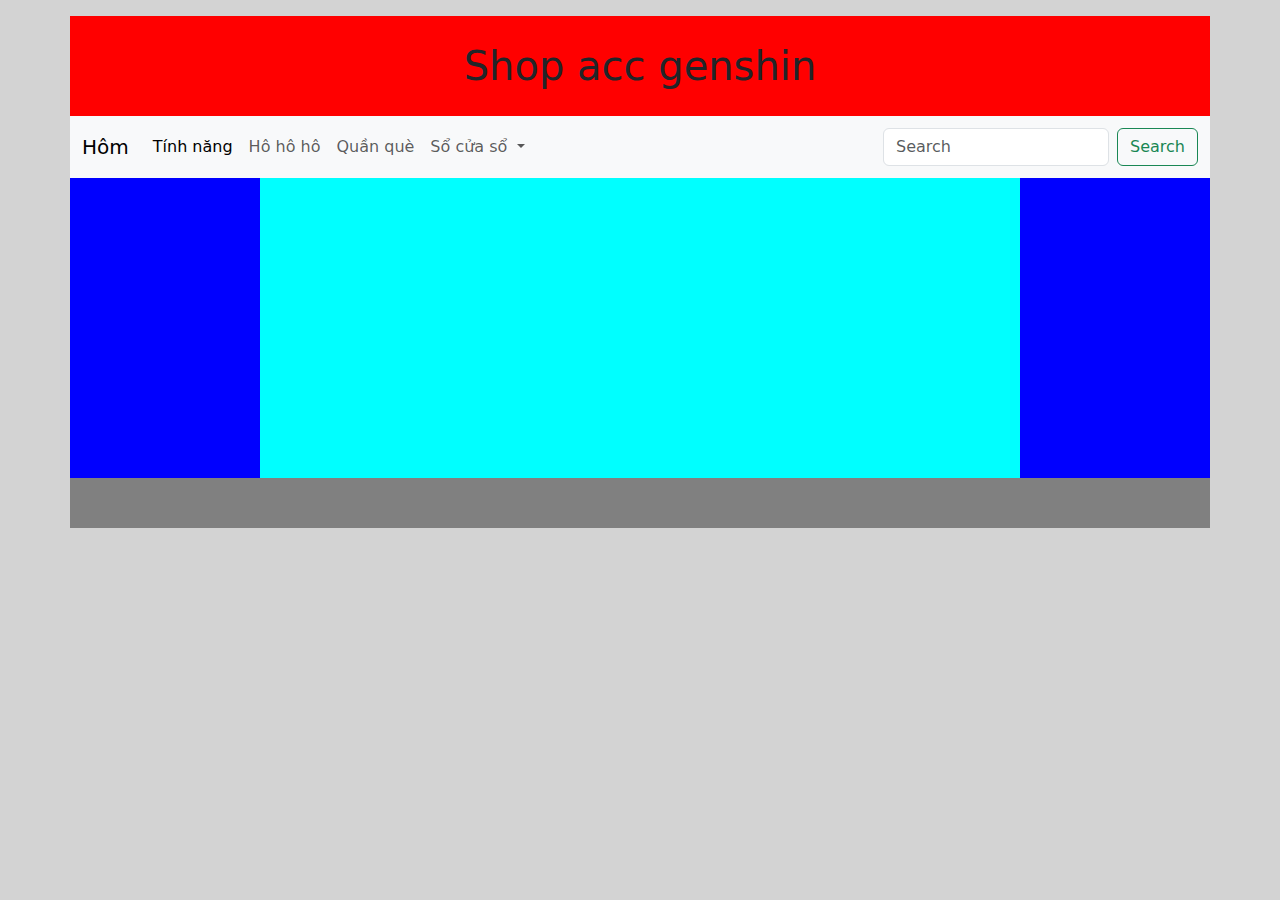
<file: demo/index.html>
<!DOCTYPE html>
<html lang="en">

<head>
    <meta charset="UTF-8">
    <meta name="viewport" content="width=device-width, initial-scale=1.0">
    <link rel="stylesheet" href="./css/bootstrap.min.css">
    <!-- <link href="https://getbootstrap.com/docs/5.3/assets/css/docs.css" rel="stylesheet"> -->
    <title>Document</title>
    <script src="https://cdn.jsdelivr.net/npm/bootstrap@5.3.3/dist/js/bootstrap.bundle.min.js"></script>

    <link rel="stylesheet" href="./style.css">
</head>

<body class="p-3 m-0 border-0 bd-example m-0 border-0 bd-example-row">

    <div class="container">
        <header class="row">
            <h1 style="text-align: center; line-height: 100px;">Shop acc genshin</h1>
        </header>
        <nav class="row navbar navbar-expand-lg bg-body-tertiary">
            <div class="container-fluid">
                <a class="navbar-brand" href="#">Hôm</a>
                <button class="navbar-toggler" type="button" data-bs-toggle="collapse"
                    data-bs-target="#navbarNavDropdown" aria-controls="navbarNavDropdown" aria-expanded="false"
                    aria-label="Toggle navigation">
                    <span class="navbar-toggler-icon"></span>
                </button>
                <div class="collapse navbar-collapse" id="navbarNavDropdown">
                    <ul class="navbar-nav">
                        <li class="nav-item">
                            <a class="nav-link active" aria-current="page" href="#">Tính năng</a>
                        </li>
                        <li class="nav-item">
                            <a class="nav-link" href="#">Hô hô hô</a>
                        </li>
                        <li class="nav-item">
                            <a class="nav-link" href="#">Quần què</a>
                        </li>
                        <li class="nav-item dropdown">
                            <a class="nav-link dropdown-toggle" href="#" role="button" data-bs-toggle="dropdown"
                                aria-expanded="false">
                                Sổ cửa sổ
                            </a>
                            <ul class="dropdown-menu">
                                <li><a class="dropdown-item" href="#">Hehe</a></li>
                                <li><a class="dropdown-item" href="#">Hehehehe</a></li>
                                <li><a class="dropdown-item" href="#">Hehehehehehehehehehehehehhehehehe</a></li>
                            </ul>
                        </li>
                    </ul>
                </div>

                <form class="d-flex" role="search">
                    <input class="form-control me-2" type="search" placeholder="Search" aria-label="Search">
                    <button class="btn btn-outline-success" type="submit">Search</button>
                </form>

            </div>

        </nav>
        <div class="row">
            <aside class="col-md-2"></aside>
            <article class="col-md-8"></article>
            <aside class="col-md-2"></aside>
        </div>
        <footer class="row"></footer>
    </div>
    <script src="./js/bootstrap.min.js"></script>
    <script src="./js/bootstrap.bundle.min.js"></script>
</body>

</html>
</file>
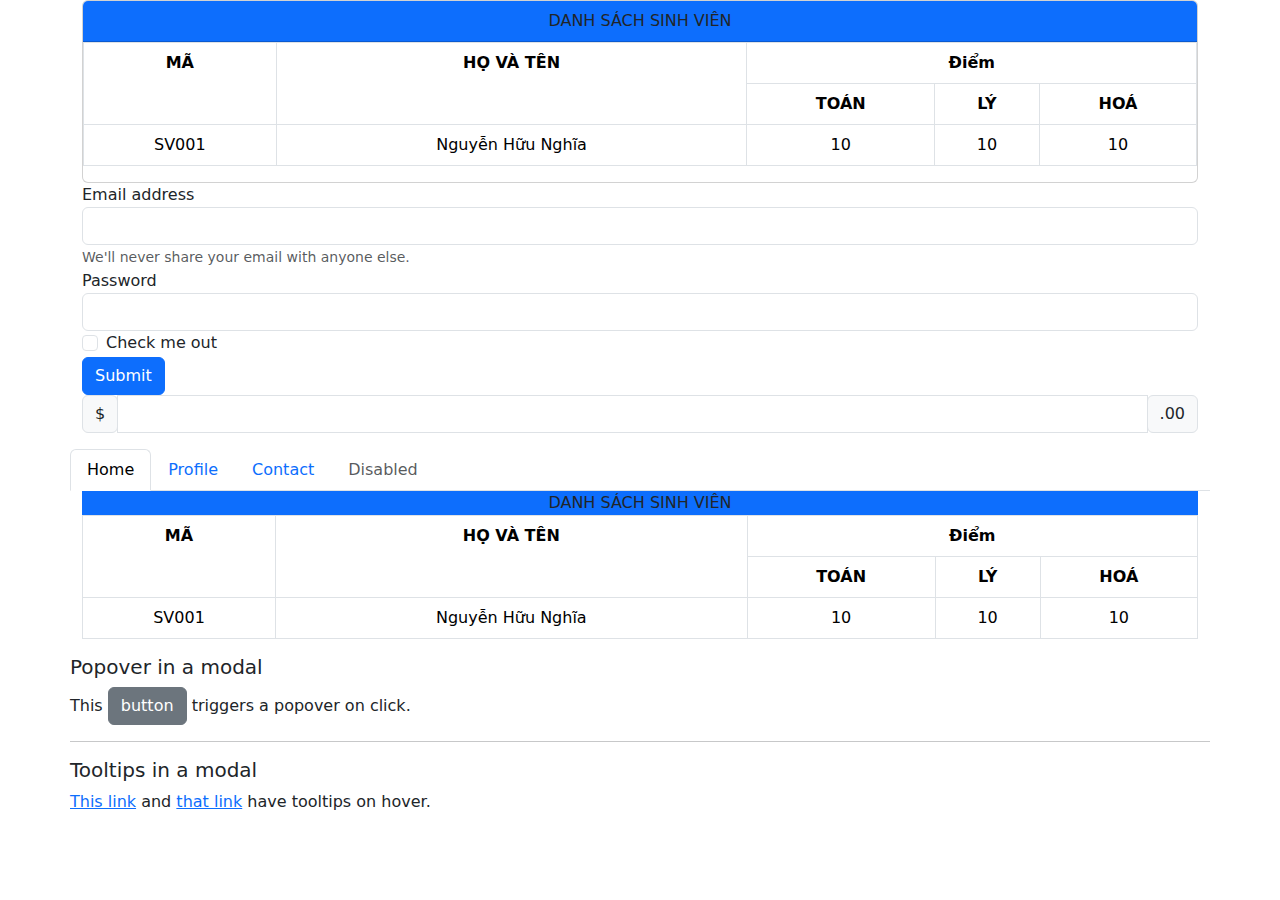
<file: Web207_Buoi2/index.html>
<!DOCTYPE html>
<html lang="en">

<head>
    <meta charset="UTF-8">
    <meta name="viewport" content="width=device-width, initial-scale=1.0">
    <link rel="stylesheet" href="./css/bootstrap.min.css">
    <link rel="stylesheet" href="https://cdnjs.cloudflare.com/ajax/libs/font-awesome/6.5.2/css/all.min.css"
        integrity="sha512-SnH5WK+bZxgPHs44uWIX+LLJAJ9/2PkPKZ5QiAj6Ta86w+fsb2TkcmfRyVX3pBnMFcV7oQPJkl9QevSCWr3W6A=="
        crossorigin="anonymous" referrerpolicy="no-referrer" />
    <title>Document</title>
</head>

<body>
    <i class="fa-brands fa-free-code-camp"></i>
    <i class="fa-brands fa-free-code-camp"></i>
    <i class="fa-brands fa-free-code-camp"></i>
    <i class="fa-brands fa-free-code-camp"></i>
    <i class="fa-brands fa-free-code-camp"></i>
    <i class="fa-brands fa-free-code-camp"></i>
    <i class="fa-brands fa-free-code-camp"></i>
    <i class="fa-brands fa-free-code-camp"></i>
    <i class="fa-brands fa-free-code-camp"></i>
    <i class="fa-brands fa-free-code-camp"></i>
    <i class="fa-brands fa-free-code-camp"></i>
    <i class="fa-brands fa-free-code-camp"></i>
    <i class="fa-brands fa-free-code-camp"></i>
    <i class="fa-brands fa-free-code-camp"></i>
    <i class="fa-brands fa-free-code-camp"></i>
    <i class="fa-brands fa-free-code-camp"></i>
    <i class="fa-brands fa-free-code-camp"></i>
    <i class="fa-brands fa-free-code-camp"></i>
    <i class="fa-brands fa-free-code-camp"></i>
    <i class="fa-brands fa-free-code-camp"></i>
    <i class="fa-brands fa-free-code-camp"></i>
    <i class="fa-brands fa-free-code-camp"></i>
    <i class="fa-brands fa-free-code-camp"></i>
    <i class="fa-brands fa-free-code-camp"></i>
    <i class="fa-brands fa-free-code-camp"></i>
    <i class="fa-brands fa-free-code-camp"></i>
    <i class="fa-brands fa-free-code-camp"></i>
    <i class="fa-brands fa-free-code-camp"></i>
    <i class="fa-brands fa-free-code-camp"></i>
    <i class="fa-brands fa-free-code-camp"></i>
    <i class="fa-brands fa-free-code-camp"></i>
    <i class="fa-brands fa-free-code-camp"></i>
    <i class="fa-brands fa-free-code-camp"></i>
    <i class="fa-brands fa-free-code-camp"></i>
    <i class="fa-brands fa-free-code-camp"></i>
    <i class="fa-brands fa-free-code-camp"></i>
    <i class="fa-brands fa-free-code-camp"></i>
    <i class="fa-brands fa-free-code-camp"></i>
    <i class="fa-brands fa-free-code-camp"></i>
    <i class="fa-brands fa-free-code-camp"></i>
    <i class="fa-brands fa-free-code-camp"></i>
    <i class="fa-brands fa-free-code-camp"></i>
    <i class="fa-brands fa-free-code-camp"></i>
    <i class="fa-brands fa-free-code-camp"></i>
    <i class="fa-brands fa-free-code-camp"></i>
    <i class="fa-brands fa-free-code-camp"></i>
    <i class="fa-brands fa-free-code-camp"></i>
    <i class="fa-brands fa-free-code-camp"></i>
    <i class="fa-brands fa-free-code-camp"></i>
    <i class="fa-brands fa-free-code-camp"></i>
    <i class="fa-brands fa-free-code-camp"></i>
    <i class="fa-brands fa-free-code-camp"></i>
    <i class="fa-brands fa-free-code-camp"></i>
    <i class="fa-brands fa-free-code-camp"></i>
    <i class="fa-brands fa-free-code-camp"></i>
    <i class="fa-brands fa-free-code-camp"></i>
    <i class="fa-brands fa-free-code-camp"></i>
    <i class="fa-brands fa-free-code-camp"></i>
    <i class="fa-brands fa-free-code-camp"></i>
    <i class="fa-brands fa-free-code-camp"></i>
    <i class="fa-brands fa-free-code-camp"></i>
    <i class="fa-brands fa-free-code-camp"></i>
    <i class="fa-brands fa-free-code-camp"></i>
    <i class="fa-brands fa-free-code-camp"></i>
    <i class="fa-brands fa-free-code-camp"></i>
    <i class="fa-brands fa-free-code-camp"></i>
    <i class="fa-brands fa-free-code-camp"></i>
    <i class="fa-brands fa-free-code-camp"></i>
    <div class="container">
        <div class="card">
            <div class="card-header bg-primary text-center">DANH SÁCH SINH VIÊN</div>
            <table class="table table-bordered table-hover text-center">
                <tr>
                    <th rowspan="2">MÃ</th>
                    <th rowspan="2">HỌ VÀ TÊN</th>
                    <th colspan="3">Điểm</th>
                </tr>
                <tr>

                    <th>TOÁN</th>
                    <th>LÝ</th>
                    <th>HOÁ</th>
                </tr>
                <tr>
                    <td>SV001</td>
                    <td>Nguyễn Hữu Nghĩa</td>
                    <td>10</td>
                    <td>10</td>
                    <td>10</td>
                </tr>
            </table>


        </div>
        <div class="row">
            <form>
                <div class="form-group">
                    <label for="exampleInputEmail1">Email address</label>
                    <input type="email" class="form-control" id="exampleInputEmail1" aria-describedby="emailHelp">
                    <small id="emailHelp" class="form-text text-muted">We'll never share your email with anyone
                        else.</small>
                </div>
                <div class="form-group">
                    <label for="exampleInputPassword1">Password</label>
                    <input type="password" class="form-control" id="exampleInputPassword1">
                </div>
                <div class="form-group form-check">
                    <input type="checkbox" class="form-check-input" id="exampleCheck1">
                    <label class="form-check-label" for="exampleCheck1">Check me out</label>
                </div>
                <button type="submit" class="btn btn-primary">Submit</button>
                <br>
                <div class="input-group mb-3">
                    <div class="input-group-prepend">
                        <span class="input-group-text">$</span>
                    </div>
                    <input type="text" class="form-control" aria-label="Amount (to the nearest dollar)">
                    <div class="input-group-append">
                        <span class="input-group-text">.00</span>
                    </div>
                </div>
            </form>
        </div>

        <div class="row">
            <ul class="nav nav-tabs" id="myTab" role="tablist">
                <li class="nav-item" role="presentation">
                    <button class="nav-link active" id="home-tab" data-bs-toggle="tab" data-bs-target="#home-tab-pane"
                        type="button" role="tab" aria-controls="home-tab-pane" aria-selected="true">Home</button>
                </li>
                <li class="nav-item" role="presentation">
                    <button class="nav-link" id="profile-tab" data-bs-toggle="tab" data-bs-target="#profile-tab-pane"
                        type="button" role="tab" aria-controls="profile-tab-pane" aria-selected="false">Profile</button>
                </li>
                <li class="nav-item" role="presentation">
                    <button class="nav-link" id="contact-tab" data-bs-toggle="tab" data-bs-target="#contact-tab-pane"
                        type="button" role="tab" aria-controls="contact-tab-pane" aria-selected="false">Contact</button>
                </li>
                <li class="nav-item" role="presentation">
                    <button class="nav-link" id="disabled-tab" data-bs-toggle="tab" data-bs-target="#disabled-tab-pane"
                        type="button" role="tab" aria-controls="disabled-tab-pane" aria-selected="false"
                        disabled>Disabled</button>
                </li>
            </ul>
            <div class="tab-content" id="myTabContent">
                <div class="tab-pane fade show active" id="home-tab-pane" role="tabpanel" aria-labelledby="home-tab"
                    tabindex="0">
                    <div class="card-header bg-primary text-center">DANH SÁCH SINH VIÊN</div>
                    <table class="table table-bordered table-hover text-center">
                        <tr>
                            <th rowspan="2">MÃ</th>
                            <th rowspan="2">HỌ VÀ TÊN</th>
                            <th colspan="3">Điểm</th>
                        </tr>
                        <tr>

                            <th>TOÁN</th>
                            <th>LÝ</th>
                            <th>HOÁ</th>
                        </tr>
                        <tr>
                            <td>SV001</td>
                            <td>Nguyễn Hữu Nghĩa</td>
                            <td>10</td>
                            <td>10</td>
                            <td>10</td>
                        </tr>
                    </table>
                </div>
                <div class="tab-pane fade" id="profile-tab-pane" role="tabpanel" aria-labelledby="profile-tab"
                    tabindex="0">
                    <div class="row">
                        <form>
                            <div class="form-group">
                                <label for="exampleInputEmail1">Email address</label>
                                <input type="email" class="form-control" id="exampleInputEmail1"
                                    aria-describedby="emailHelp">
                                <small id="emailHelp" class="form-text text-muted">We'll never share your email with
                                    anyone
                                    else.</small>
                            </div>
                            <div class="form-group">
                                <label for="exampleInputPassword1">Password</label>
                                <input type="password" class="form-control" id="exampleInputPassword1">
                            </div>
                            <div class="form-group form-check">
                                <input type="checkbox" class="form-check-input" id="exampleCheck1">
                                <label class="form-check-label" for="exampleCheck1">Check me out</label>
                            </div>
                            <button type="submit" class="btn btn-primary">Submit</button>
                            <br>
                            <div class="input-group mb-3">
                                <div class="input-group-prepend">
                                    <span class="input-group-text">$</span>
                                </div>
                                <input type="text" class="form-control" aria-label="Amount (to the nearest dollar)">
                                <div class="input-group-append">
                                    <span class="input-group-text">.00</span>
                                </div>
                            </div>
                        </form>
                    </div>
                </div>
                <div class="tab-pane fade" id="contact-tab-pane" role="tabpanel" aria-labelledby="contact-tab"
                    tabindex="0">...</div>
            </div>
        </div>

        <div class="row">
            <div class="modal-body">
                <h2 class="fs-5">Popover in a modal</h2>
                <p>This <button class="btn btn-secondary" data-bs-toggle="popover" title="Popover title"
                        data-bs-content="Popover body content is set in this attribute.">button</button> triggers a
                    popover on click.</p>
                <hr>
                <h2 class="fs-5">Tooltips in a modal</h2>
                <p><a href="#" data-bs-toggle="tooltip" title="Tooltip">This link</a> and <a href="#"
                        data-bs-toggle="tooltip" title="Tooltip">that link</a> have tooltips on hover.</p>
            </div>
        </div>
    </div>
    <script src="./js/bootstrap.min.js"></script>
</body>

</html>
</file>
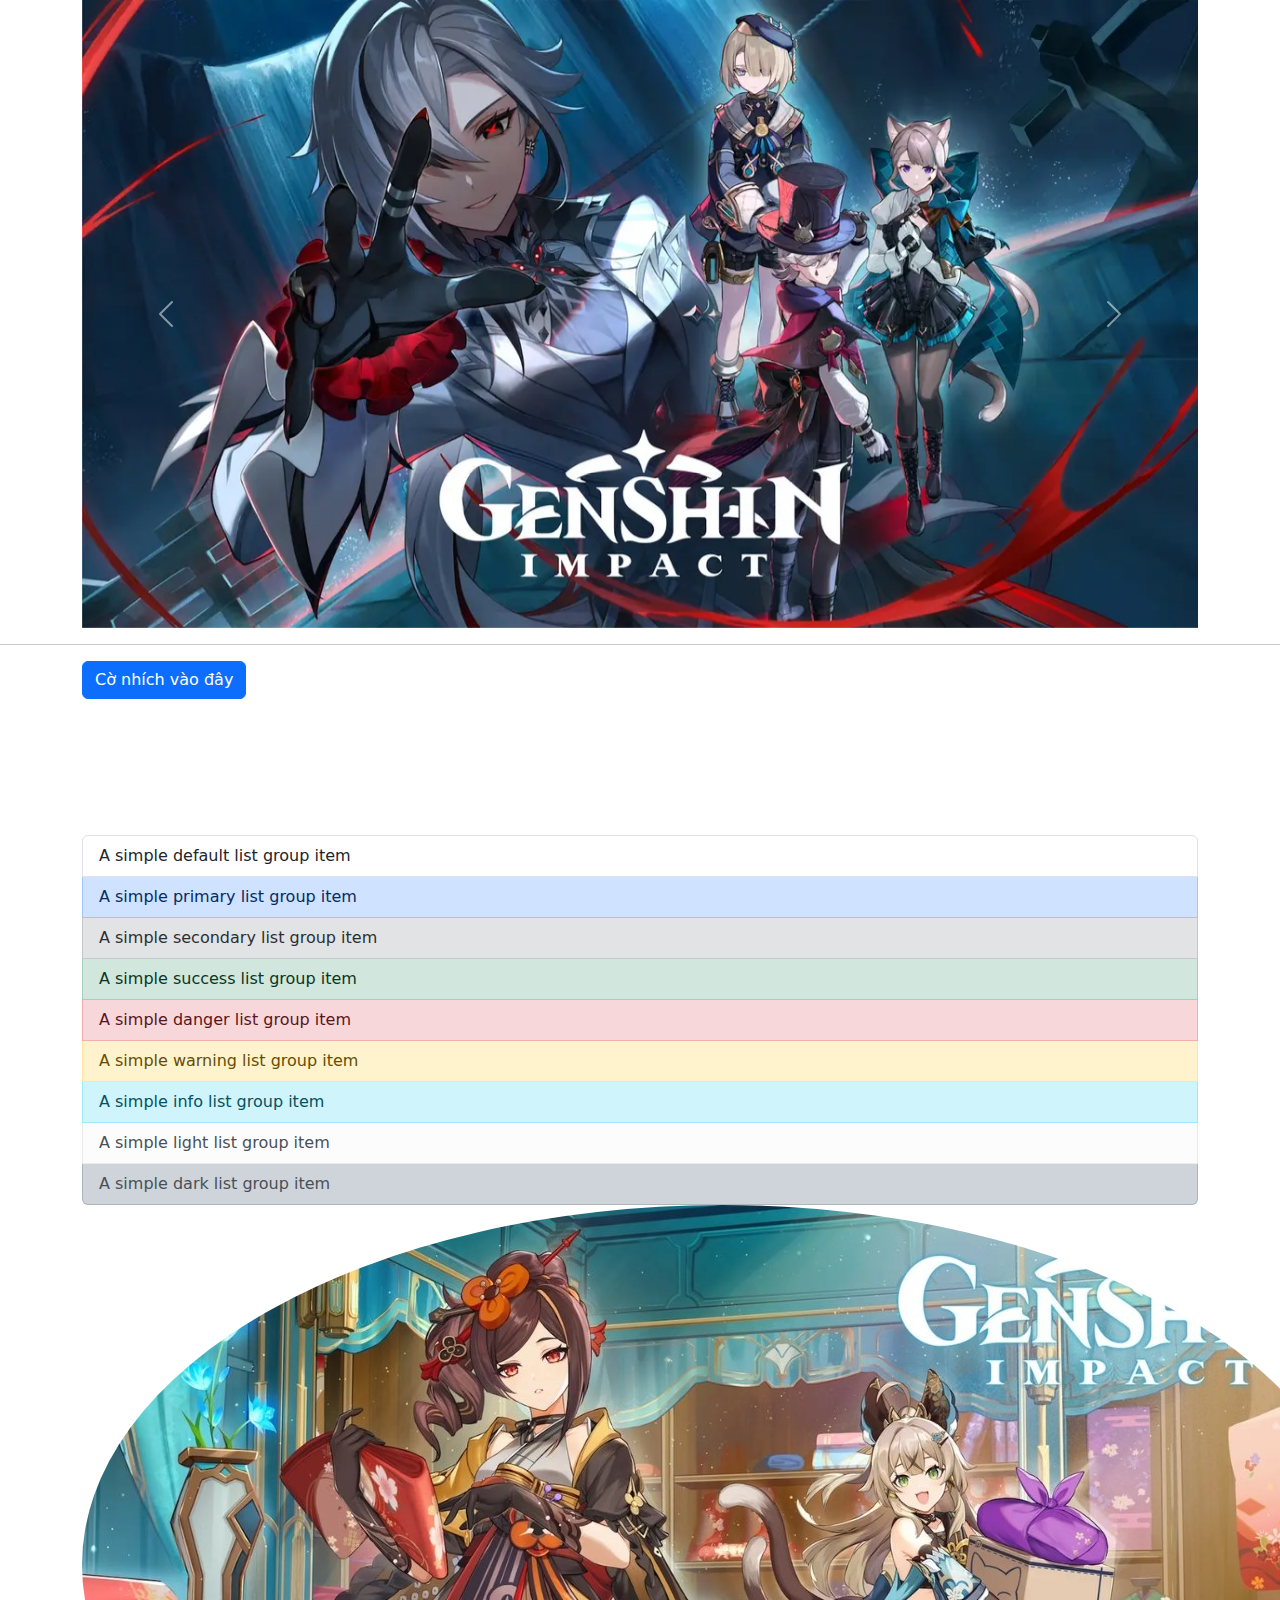
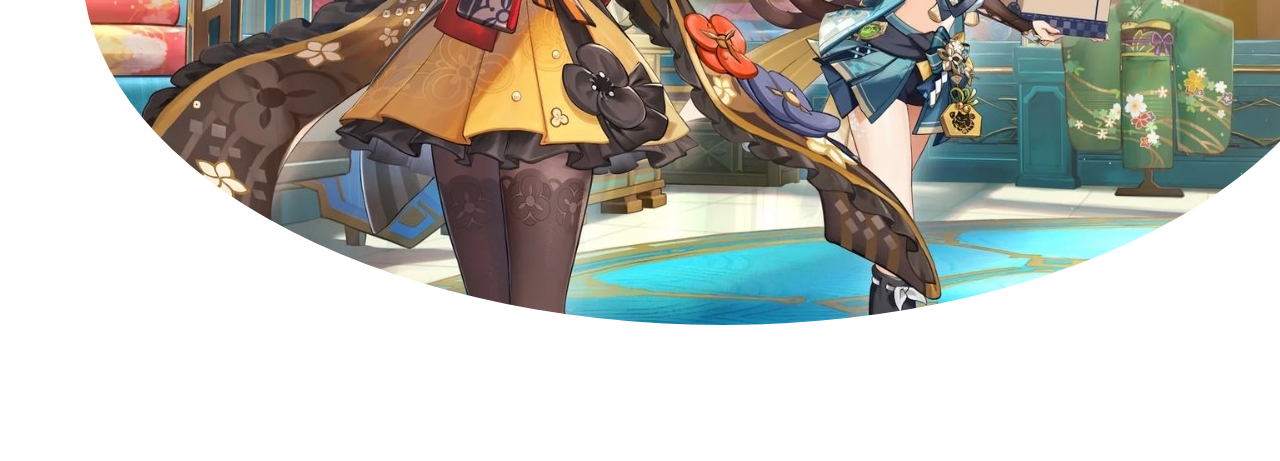
<file: Web207_Buoi3/index.html>
<!DOCTYPE html>
<html lang="en">

<head>
    <meta charset="UTF-8">
    <meta name="viewport" content="width=device-width, initial-scale=1.0">
    <link rel="stylesheet" href="./css/bootstrap.min.css">
    <title>Document</title>
</head>

<body>
    <div class="container">
        <div id="carouselExampleFade" class="carousel slide carousel-fade">
            <div class="carousel-inner">
                <div class="carousel-item active">
                    <img src="./Image/Genshin-Impact-4.6-release-date,-4.6-Banner-and-event-details-cover.webp"
                        class="d-block w-100" alt="">
                </div>
                <div class="carousel-item">
                    <img src="./Image/5-1280x720.jpg" class="d-block w-100 rounded-circle" alt="">
                </div>
                <div class="carousel-item">
                    <img src="./Image/Genshin-Impact-Wanderlust-Invocation-Banner.webp" class="d-block w-100" alt="">
                </div>
            </div>
            <button class="carousel-control-prev" type="button" data-bs-target="#carouselExampleFade"
                data-bs-slide="prev">
                <span class="carousel-control-prev-icon" aria-hidden="true"></span>
                <span class="visually-hidden">Previous</span>
            </button>
            <button class="carousel-control-next" type="button" data-bs-target="#carouselExampleFade"
                data-bs-slide="next">
                <span class="carousel-control-next-icon" aria-hidden="true"></span>
                <span class="visually-hidden">Next</span>
            </button>
        </div>
    </div>

    <hr>

    <div class="container">
        <p>
            <button class="btn btn-primary" type="button" data-bs-toggle="collapse"
                data-bs-target="#collapseWidthExample" aria-expanded="false" aria-controls="collapseWidthExample">
                Cờ nhích vào đây
            </button>

        </p>
        <div style="min-height: 120px;">
            <div class="collapse collapse-horizontal" id="collapseWidthExample">
                <div class="card card-body" style="width: 300px;">
                    Bíu bìu không????
                    <img src="./Image/maxresdefault.jpg" alt="">
                </div>
            </div>
        </div>
    </div>
    <div class="container">
        <div class="list-group">
            <a href="#" class="list-group-item list-group-item-action">A simple default list group item</a>

            <a href="#" class="list-group-item list-group-item-action list-group-item-primary">A simple primary list
                group item</a>
            <a href="#" class="list-group-item list-group-item-action list-group-item-secondary">A simple secondary list
                group item</a>
            <a href="#" class="list-group-item list-group-item-action list-group-item-success">A simple success list
                group item</a>
            <a href="#" class="list-group-item list-group-item-action list-group-item-danger">A simple danger list group
                item</a>
            <a href="#" class="list-group-item list-group-item-action list-group-item-warning">A simple warning list
                group item</a>
            <a href="#" class="list-group-item list-group-item-action list-group-item-info">A simple info list group
                item</a>
            <a href="#" class="list-group-item list-group-item-action list-group-item-light">A simple light list group
                item</a>
            <a href="#" class="list-group-item list-group-item-action list-group-item-dark">A simple dark list group
                item</a>
        </div>

    </div>
    <div class="container">
        <p>
            <!-- <button class="" type="button" data-bs-toggle="collapse" style="border: none;"
                data-bs-target="#collapseWidthExample" aria-expanded="false" aria-controls="collapseWidthExample">
                <img class="rounded-circle" src="./Image/5-1280x720.jpg" alt="">
            </button> -->
            <img class="rounded-circle" src="./Image/5-1280x720.jpg" alt="" data-bs-toggle="collapse" data-bs-target="#collapseWidthExample"
                aria-expanded="false" aria-controls="collapseWidthExample" style="cursor: pointer; border: none;">

        </p>
        <div style="min-height: 120px;">
            <div class="collapse collapse-horizontal" id="collapseWidthExample">
                <div class="card card-body" style="width: 300px;">
                    This is some placeholder content for a horizontal collapse. It's hidden by default and shown when
                    triggered.
                </div>
            </div>
        </div>
    </div>
    <script src="./js/bootstrap.min.js"></script>
</body>

</html>
</file>
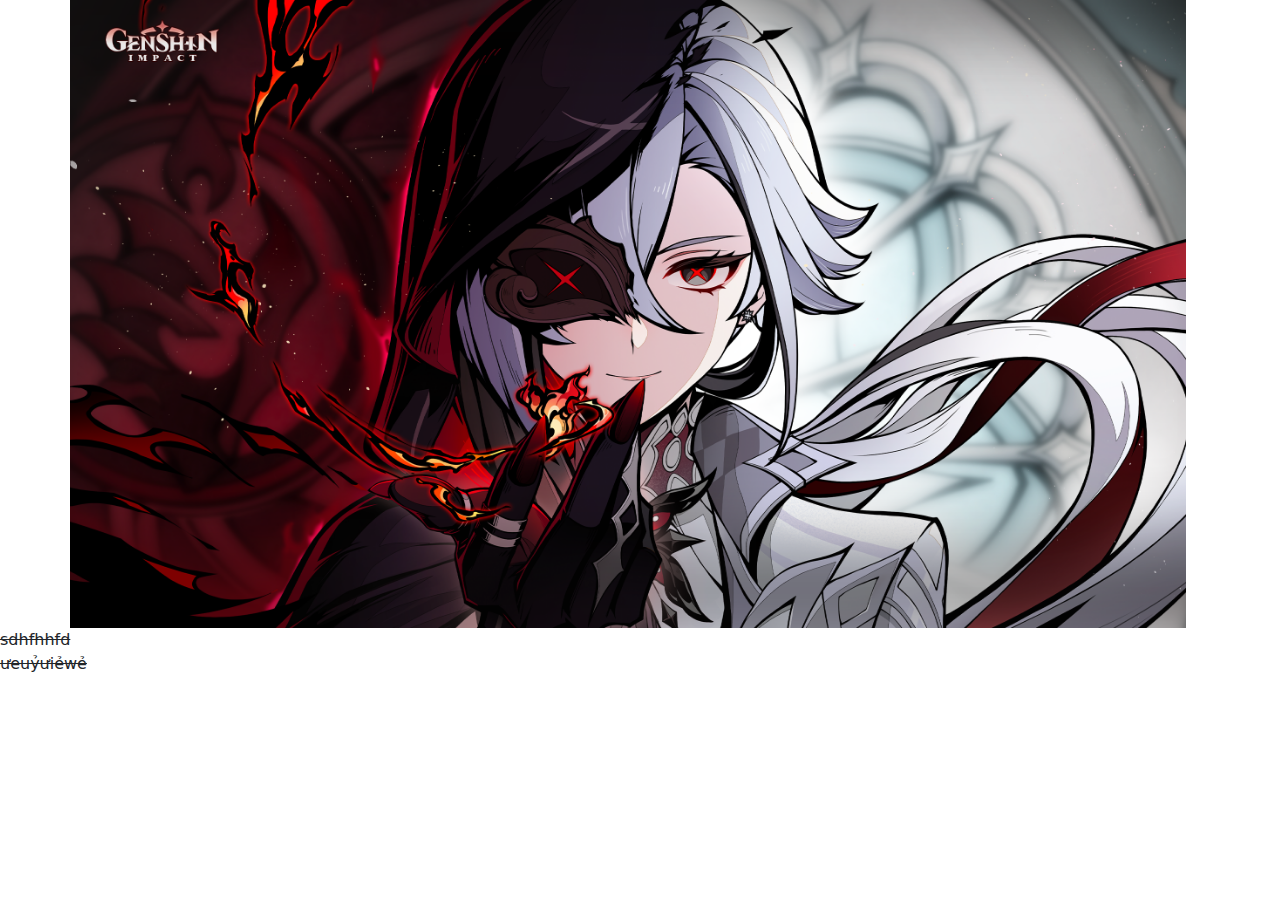
<file: Web207_Buoi2/trangChuHuuNghia.html>
<!DOCTYPE html>
<html lang="en">
<head>
    <meta charset="UTF-8">
    <meta name="viewport" content="width=device-width, initial-scale=1.0">
    <link rel="stylesheet" href="./css/bootstrap.min.css">
    <title>Document</title>
</head>
<body>
    <div class="container">
        <header class="row">
            <img class="row" src="./video/1713512997949.png"></img>
        </header>
    </div>
    <strike>sdhfhhfd</strike>
    <p style="text-decoration: line-through;">ưeuỷưiẻwẻ</p>
    <script src="./js/bootstrap.min.js"></script>
</body>
</html>
</file>
<file: demo/style.css>
body {
    padding: 0px;
    margin: 0 auto;
    background-color: lightgray;
}

header {
    height: 100px;
    background-color: red;
}

nav {
    line-height: 30px;
    background-color: yellow;
}

.container>div>* {
    min-height: 300px;
    background-color: blue;
}

.container>div>article {
    background-color: cyan;
}

footer {
    height: 50px;
    background-color: gray;
}
</file>
